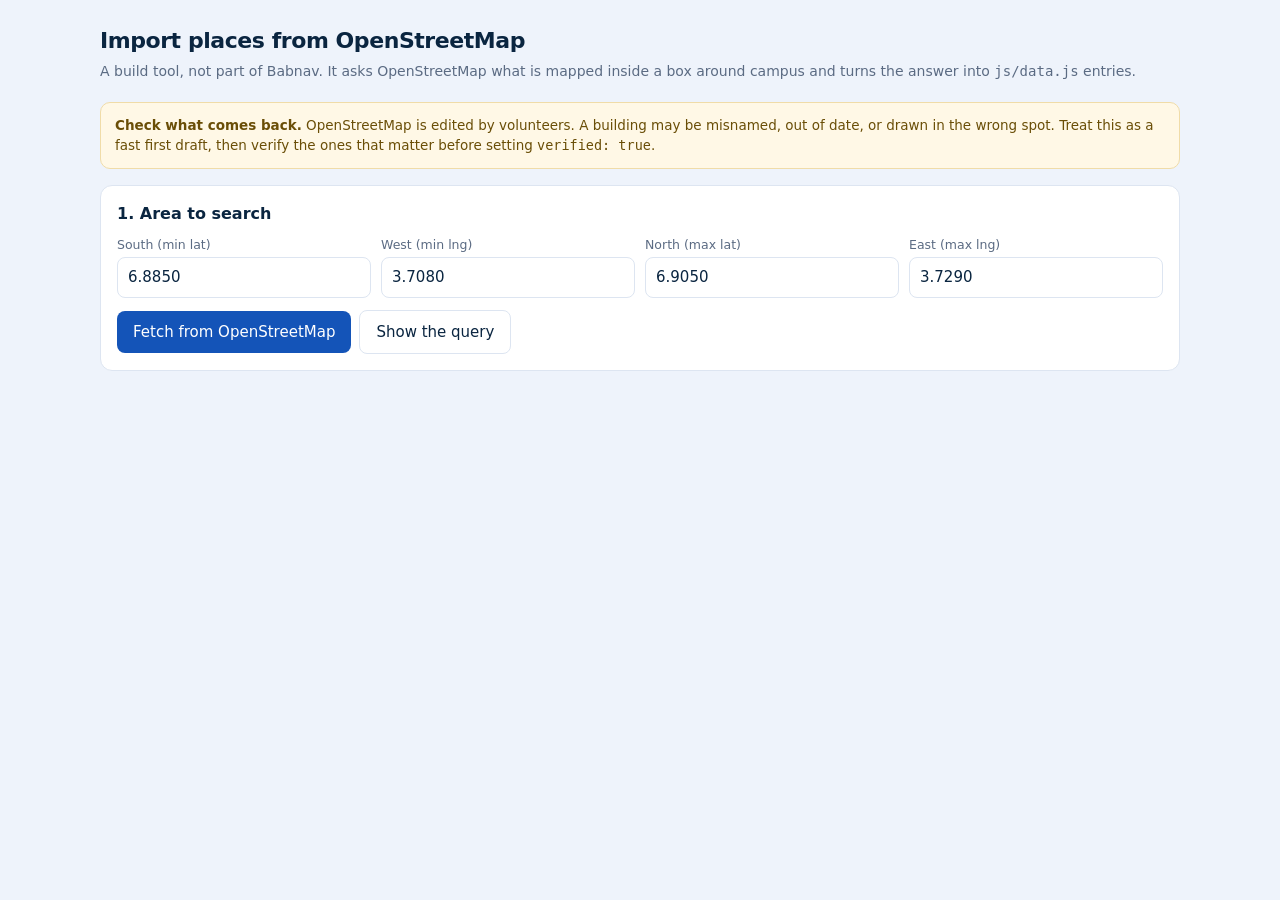
<file: tools/osm-import.html>
<!DOCTYPE html>
<html lang="en">
<head>
<meta charset="UTF-8" />
<meta name="viewport" content="width=device-width, initial-scale=1.0" />
<title>Babnav — import places from OpenStreetMap</title>
<style>
  :root {
    --blue-900:#0a2540; --blue-700:#123e7c; --blue-600:#1454b8;
    --blue-100:#d9e5f7; --blue-050:#eef3fb; --line:#dde5f1; --grey-600:#5b6b83;
  }
  * { box-sizing:border-box; }
  body {
    margin:0; padding:24px;
    font-family:"Segoe UI Variable Text","Segoe UI",system-ui,Arial,sans-serif;
    color:var(--blue-900); background:var(--blue-050); font-size:15px; line-height:1.5;
  }
  .wrap { max-width:1080px; margin:0 auto; }
  h1 { font-size:22px; margin:0 0 4px; letter-spacing:-.02em; }
  .sub { color:var(--grey-600); font-size:14px; margin:0 0 20px; }
  .panel {
    background:#fff; border:1px solid var(--line); border-radius:12px;
    padding:16px; margin-bottom:16px;
  }
  h2 { font-size:16px; margin:0 0 10px; }
  label { display:block; font-size:12.5px; color:var(--grey-600); margin-bottom:3px; }
  input, select, textarea {
    font:inherit; color:inherit;
    border:1px solid var(--line); border-radius:8px; padding:8px 10px; background:#fff;
  }
  input:focus, select:focus, textarea:focus { outline:2px solid var(--blue-600); outline-offset:1px; }
  .bbox { display:grid; grid-template-columns:repeat(4,1fr); gap:10px; margin-bottom:12px; }
  button {
    font:inherit; border:0; border-radius:8px; padding:10px 16px;
    background:var(--blue-600); color:#fff; cursor:pointer;
  }
  button:hover { background:var(--blue-700); }
  button.ghost { background:#fff; color:var(--blue-900); border:1px solid var(--line); }
  button.ghost:hover { background:var(--blue-050); }
  button:disabled { background:var(--blue-100); color:var(--grey-600); cursor:not-allowed; }
  .row { display:flex; gap:8px; flex-wrap:wrap; align-items:center; }
  .status { font-size:13.5px; color:var(--grey-600); margin-top:10px; }
  .status.err { color:#b3261e; }
  table { width:100%; border-collapse:collapse; font-size:13.5px; }
  th { text-align:left; font-weight:650; padding:8px 6px; border-bottom:1px solid var(--line); font-size:12.5px; color:var(--grey-600); }
  td { padding:6px; border-bottom:1px solid var(--line); vertical-align:middle; }
  td.tags { font-size:11.5px; color:var(--grey-600); font-family:Consolas,monospace; }
  .coord { font-family:Consolas,monospace; font-size:12px; white-space:nowrap; }
  textarea {
    width:100%; height:320px; font-family:Consolas,"Courier New",monospace;
    font-size:12.5px; line-height:1.5; white-space:pre; overflow:auto;
  }
  .note {
    background:#fff8e6; border:1px solid #f0dca8; border-radius:10px;
    padding:12px 14px; font-size:13.5px; color:#6a4e07; margin-bottom:16px;
  }
  .count { font-size:13px; color:var(--grey-600); }
</style>
</head>
<body>
<div class="wrap">

  <h1>Import places from OpenStreetMap</h1>
  <p class="sub">
    A build tool, not part of Babnav. It asks OpenStreetMap what is mapped
    inside a box around campus and turns the answer into <code>js/data.js</code> entries.
  </p>

  <div class="note">
    <strong>Check what comes back.</strong> OpenStreetMap is edited by volunteers.
    A building may be misnamed, out of date, or drawn in the wrong spot. Treat
    this as a fast first draft, then verify the ones that matter before setting
    <code>verified: true</code>.
  </div>

  <div class="panel">
    <h2>1. Area to search</h2>
    <div class="bbox">
      <div><label for="south">South (min lat)</label><input id="south" value="6.8850" style="width:100%"></div>
      <div><label for="west">West (min lng)</label><input id="west" value="3.7080" style="width:100%"></div>
      <div><label for="north">North (max lat)</label><input id="north" value="6.9050" style="width:100%"></div>
      <div><label for="east">East (max lng)</label><input id="east" value="3.7290" style="width:100%"></div>
    </div>
    <div class="row">
      <button id="fetch">Fetch from OpenStreetMap</button>
      <button class="ghost" id="show-query">Show the query</button>
      <span class="count" id="status"></span>
    </div>
    <textarea id="query" hidden style="height:150px; margin-top:12px"></textarea>
  </div>

  <div class="panel" id="results-panel" hidden>
    <h2>2. Choose what to keep <span class="count" id="picked"></span></h2>
    <div class="row" style="margin-bottom:12px">
      <input id="filter" placeholder="Find a name in the results…" style="min-width:240px">
      <label class="row" style="gap:6px; font-size:13.5px; color:var(--blue-900)">
        <input type="checkbox" id="show-all" style="width:auto"> Show roads, paths and boundaries too
      </label>
    </div>
    <div class="row" style="margin-bottom:12px">
      <button class="ghost" id="select-all">Select all shown</button>
      <button class="ghost" id="select-none">Select none</button>
      <button class="ghost" id="select-buildings">Buildings only</button>
    </div>
    <div style="max-height:520px; overflow:auto">
      <table id="results"></table>
    </div>
  </div>

  <div class="panel" id="output-panel" hidden>
    <h2>3. Paste this into js/data.js</h2>
    <p class="sub" style="margin-bottom:10px">
      Replace the whole <code>const PLACES = [ … ];</code> block with this.
    </p>
    <div class="row" style="margin-bottom:10px">
      <button id="generate">Generate</button>
      <button class="ghost" id="copy">Copy</button>
      <button class="ghost" id="download">Download as places.js</button>
    </div>
    <textarea id="output" readonly></textarea>
  </div>

</div>

<script>
/*
  How this works:
    1. Build an Overpass QL query for everything named inside the box
    2. POST it to an Overpass API endpoint
    3. Guess a Babnav category from each feature's OSM tags
    4. Let you tick, untick and re-categorise
    5. Emit a PLACES array ready to paste into js/data.js

  Overpass is a read-only query service for OpenStreetMap data. It is free and
  rate-limited, so run this once, save the result, and do not call it from the
  app itself.
*/

const ENDPOINTS = [
  "https://overpass-api.de/api/interpreter",
  "https://overpass.kumi.systems/api/interpreter",
  "https://overpass.private.coffee/api/interpreter"
];

let features = [];

function buildQuery() {
  const s = document.getElementById("south").value.trim();
  const w = document.getElementById("west").value.trim();
  const n = document.getElementById("north").value.trim();
  const e = document.getElementById("east").value.trim();
  const bbox = "(" + s + "," + w + "," + n + "," + e + ")";

  // Ask for EVERYTHING that has a name inside the box. Filtering by tag key
  // in the query itself was the old mistake: a hall tagged with something
  // unexpected simply never came back. Now we take the lot and sort it out
  // in the browser, where you can see what was dropped and why.
  return '[out:json][timeout:180];\n' +
         '(\n' +
         '  nwr["name"]' + bbox + ';\n' +
         ');\n' +
         'out center tags;';
}

/*
  Roads, paths, rivers and boundaries all carry names too, and none of them
  belong in a place list. This decides whether a result is a PLACE (somewhere
  you can go) or INFRASTRUCTURE (something you travel along or a line on a
  map). Nothing is thrown away — infrastructure is just hidden until you tick
  "Show everything".
*/
function isPlace(t) {
  // A named building is always a place, whatever else it is tagged as.
  if (t.building && t.building !== "no") return true;

  // Bus stops and platforms are places you stand; other highways are not.
  if (t.highway) {
    return t.highway === "bus_stop" || t.highway === "platform" ||
           t.highway === "elevator";
  }

  const infrastructure = ["waterway", "railway", "barrier", "boundary", "power",
                          "natural", "route", "man_made:pipeline", "admin_level",
                          "place"];
  for (let i = 0; i < infrastructure.length; i++) {
    if (t[infrastructure[i]]) return false;
  }

  const placeKeys = ["amenity", "leisure", "shop", "office", "tourism",
                     "healthcare", "craft", "emergency", "public_transport",
                     "landuse", "sport", "club", "government", "historic",
                     "man_made", "aeroway"];
  for (let i = 0; i < placeKeys.length; i++) {
    if (t[placeKeys[i]]) return true;
  }

  // Named, not a road, not a river, no other clue. Keep it — on a campus this
  // is usually a building someone named but did not tag further.
  return true;
}

// Map OSM tags onto Babnav categories. Best guess only — you can override
// every row in the table.
function guessCategory(t) {
  const b = (t.building || "").toLowerCase();
  const a = (t.amenity || "").toLowerCase();
  const l = (t.leisure || "").toLowerCase();
  const name = (t.name || "").toLowerCase();

  if (a === "place_of_worship" || b === "church" || b === "chapel" ||
      b === "cathedral" || name.includes("chapel") || name.includes("church")) return "religious";

  if (a === "library" || b === "library" || name.includes("library")) return "academic";

  if (["hospital", "clinic", "doctors", "pharmacy", "dentist"].indexOf(a) > -1 ||
      b === "hospital" || name.includes("clinic") || name.includes("health") ||
      name.includes("hospital")) return "health";

  if (["restaurant", "cafe", "fast_food", "canteen", "food_court", "bar"].indexOf(a) > -1 ||
      name.includes("cafeteria") || name.includes("canteen") ||
      name.includes("dining")) return "food";

  if (["pitch", "sports_centre", "stadium", "track", "fitness_centre", "swimming_pool"].indexOf(l) > -1 ||
      b === "stadium" || b === "sports_hall" || name.includes("sport") ||
      name.includes("stadium") || name.includes("gym")) return "sports";

  if (["park", "garden", "playground"].indexOf(l) > -1) return "recreation";

  if (t.highway === "bus_stop" || a === "bus_station" || t.public_transport ||
      a === "parking" || name.includes("shuttle") || name.includes("bus stop")) return "transport";

  if (["dormitory", "residential", "apartments", "house", "hostel"].indexOf(b) > -1 ||
      a === "dormitory" || t.tourism === "hostel" || t.tourism === "hotel" ||
      name.includes("hostel") ||
      (name.includes(" hall") && b !== "university")) return "residential";

  if (t.shop || ["bank", "atm", "post_office", "marketplace", "bureau_de_change",
                 "fuel", "laundry"].indexOf(a) > -1 ||
      name.includes("mall") || name.includes("shop") || name.includes("store")) return "services";

  if (t.office || a === "townhall" ||
      name.includes("admin") || name.includes("registry") ||
      name.includes("bursary") || name.includes("senate")) return "admin";

  if (["school", "college", "university", "kindergarten"].indexOf(a) > -1 ||
      ["university", "school", "college", "classroom"].indexOf(b) > -1 ||
      name.includes("faculty") || name.includes("school of") ||
      name.includes("lecture") || name.includes("academic") ||
      name.includes("auditorium") || name.includes("theatre")) return "academic";

  return "academic";
}

function slugify(name) {
  return name.toLowerCase()
    .replace(/[^a-z0-9]+/g, "-")
    .replace(/^-|-$/g, "")
    .slice(0, 40);
}

function keywordsFor(name, t) {
  const stop = ["the", "and", "of", "for", "hall", "building"];
  const words = name.toLowerCase().split(/[^a-z0-9]+/)
    .filter(function (w) { return w.length > 2 && stop.indexOf(w) === -1; });

  const extra = [];
  if (t.building) extra.push(t.building.replace(/_/g, " "));
  if (t.amenity) extra.push(t.amenity.replace(/_/g, " "));

  const all = words.concat(extra).filter(function (w, i, arr) {
    return w && arr.indexOf(w) === i;
  });
  return all.slice(0, 6);
}

function tagSummary(t) {
  return ["building", "amenity", "leisure", "shop", "office", "highway"]
    .filter(function (k) { return t[k]; })
    .map(function (k) { return k + "=" + t[k]; })
    .join(" ") || "—";
}

function setStatus(text, isError) {
  const s = document.getElementById("status");
  s.textContent = text;
  s.className = "count status" + (isError ? " err" : "");
}

async function fetchOverpass() {
  const query = buildQuery();
  document.getElementById("query").value = query;

  const button = document.getElementById("fetch");
  button.disabled = true;
  setStatus("Asking OpenStreetMap… this can take 20–60 seconds.");

  let data = null;
  let lastError = "";

  for (const url of ENDPOINTS) {
    try {
      const res = await fetch(url, {
        method: "POST",
        headers: { "Content-Type": "application/x-www-form-urlencoded" },
        body: "data=" + encodeURIComponent(query)
      });
      if (!res.ok) { lastError = "HTTP " + res.status + " from " + url; continue; }
      data = await res.json();
      break;
    } catch (err) {
      lastError = err.message + " (" + url + ")";
    }
  }

  button.disabled = false;

  if (!data) {
    setStatus("Could not reach any Overpass server. " + lastError +
              " Check your connection, or run the query by hand at overpass-turbo.eu.", true);
    return;
  }

  const raw = data.elements || [];

  features = raw.map(function (elem) {
    const t = elem.tags || {};
    const lat = elem.lat !== undefined ? elem.lat : (elem.center && elem.center.lat);
    const lng = elem.lon !== undefined ? elem.lon : (elem.center && elem.center.lon);
    if (!t.name || lat === undefined || lng === undefined) return null;

    const place = isPlace(t);

    return {
      keep: place,          // infrastructure starts unticked
      place: place,
      name: t.name,
      lat: lat,
      lng: lng,
      category: guessCategory(t),
      tags: t,
      type: elem.type,
      osmId: elem.type + "/" + elem.id
    };
  }).filter(Boolean);

  /*
    A building is often mapped twice: once as a way (the outline) and once as
    a node (the label point). Those are the same thing and one should go.

    But two genuinely different places can share a name — a hall and its
    annexe, a shop and the block it sits in. So we only merge duplicates when
    the name matches AND they are within about 60 metres of each other.
    Ways win, because an outline's centre is a better position than a node
    dropped by hand.
  */
  features.sort(function (a, b) {
    if (a.type === b.type) return 0;
    return a.type === "way" ? -1 : 1;
  });

  const kept = [];
  features.forEach(function (f) {
    const clash = kept.find(function (k) {
      if (k.name.toLowerCase() !== f.name.toLowerCase()) return false;
      const dLat = (k.lat - f.lat) * 111320;
      const dLng = (k.lng - f.lng) * 111320 * Math.cos(k.lat * Math.PI / 180);
      return Math.sqrt(dLat * dLat + dLng * dLng) < 60;
    });
    if (!clash) kept.push(f);
  });
  features = kept;

  features.sort(function (a, b) { return a.name.localeCompare(b.name); });

  const placeCount = features.filter(function (f) { return f.place; }).length;
  setStatus("Overpass returned " + raw.length + " elements. " +
            features.length + " have a name and a position; " +
            placeCount + " look like places. " +
            (features.length - placeCount) +
            " look like roads, paths or boundaries and start unticked.");
  renderResults();
}

const CATS = ["academic", "residential", "food", "health", "religious",
              "sports", "admin", "transport", "services", "recreation"];

function visibleRows() {
  const showAll = document.getElementById("show-all").checked;
  const needle = document.getElementById("filter").value.trim().toLowerCase();

  return features
    .map(function (f, i) { return { f: f, i: i }; })
    .filter(function (row) {
      if (!showAll && !row.f.place) return false;
      if (needle && row.f.name.toLowerCase().indexOf(needle) === -1) return false;
      return true;
    });
}

function renderResults() {
  const table = document.getElementById("results");
  document.getElementById("results-panel").hidden = false;
  document.getElementById("output-panel").hidden = false;

  let html = "<thead><tr><th style='width:34px'></th><th>Name</th>" +
             "<th style='width:150px'>Category</th><th style='width:170px'>Coordinates</th>" +
             "<th>OSM tags</th></tr></thead><tbody>";

  visibleRows().forEach(function (row) {
    const f = row.f;
    const i = row.i;
    const options = CATS.map(function (c) {
      return '<option value="' + c + '"' + (c === f.category ? " selected" : "") + ">" + c + "</option>";
    }).join("");

    html += "<tr>" +
      '<td><input type="checkbox" data-i="' + i + '" class="keep"' + (f.keep ? " checked" : "") + "></td>" +
      "<td>" + f.name + "</td>" +
      '<td><select data-i="' + i + '" class="cat">' + options + "</select></td>" +
      '<td class="coord">' + f.lat.toFixed(6) + ", " + f.lng.toFixed(6) + "</td>" +
      '<td class="tags">' + f.type + " \u00B7 " + tagSummary(f.tags) + "</td>" +
      "</tr>";
  });

  table.innerHTML = html + "</tbody>";
  updatePicked();
}

function updatePicked() {
  const n = features.filter(function (f) { return f.keep; }).length;
  const shown = visibleRows().length;
  document.getElementById("picked").textContent =
    "— " + n + " selected, " + shown + " shown of " + features.length;
}

function generate() {
  const chosen = features.filter(function (f) { return f.keep; });

  if (chosen.length === 0) {
    document.getElementById("output").value = "Nothing selected.";
    return;
  }

  const usedIds = {};
  const body = chosen.map(function (f) {
    let id = slugify(f.name);
    if (usedIds[id]) { id = id + "-" + (usedIds[id] + 1); }
    usedIds[slugify(f.name)] = (usedIds[slugify(f.name)] || 0) + 1;

    const kw = keywordsFor(f.name, f.tags)
      .map(function (k) { return '"' + k + '"'; }).join(", ");

    return "  {\n" +
      '    id: "' + id + '",\n' +
      '    name: "' + f.name.replace(/"/g, '\\"') + '",\n' +
      '    category: "' + f.category + '",\n' +
      "    lat: " + f.lat.toFixed(6) + ", lng: " + f.lng.toFixed(6) + ",\n" +
      '    description: "",\n' +
      "    keywords: [" + kw + "],\n" +
      '    source: "osm",\n' +
      '    osmId: "' + f.osmId + '",\n' +
      "    verified: false\n" +
      "  }";
  }).join(",\n");

  document.getElementById("output").value =
    "/* Generated from OpenStreetMap on " + new Date().toISOString().slice(0, 10) + ".\n" +
    "   Data (c) OpenStreetMap contributors, ODbL. Positions come from OSM and\n" +
    "   are far better than placeholders, but they are still community data:\n" +
    "   set verified: true only for the ones you have checked yourself.\n" +
    "   Descriptions are left empty on purpose — write your own. */\n" +
    "const PLACES = [\n" + body + "\n];\n";
}

document.getElementById("fetch").addEventListener("click", fetchOverpass);

document.getElementById("show-query").addEventListener("click", function () {
  const box = document.getElementById("query");
  box.value = buildQuery();
  box.hidden = !box.hidden;
});

document.getElementById("results").addEventListener("change", function (event) {
  const i = event.target.dataset.i;
  if (i === undefined) return;

  if (event.target.classList.contains("keep")) {
    features[i].keep = event.target.checked;
    updatePicked();
  }
  if (event.target.classList.contains("cat")) {
    features[i].category = event.target.value;
  }
});

document.getElementById("select-all").addEventListener("click", function () {
  visibleRows().forEach(function (row) { row.f.keep = true; });
  renderResults();
});

document.getElementById("select-none").addEventListener("click", function () {
  visibleRows().forEach(function (row) { row.f.keep = false; });
  renderResults();
});

document.getElementById("filter").addEventListener("input", renderResults);
document.getElementById("show-all").addEventListener("change", renderResults);

document.getElementById("select-buildings").addEventListener("click", function () {
  features.forEach(function (f) { f.keep = !!f.tags.building; });
  renderResults();
});

document.getElementById("generate").addEventListener("click", generate);

document.getElementById("copy").addEventListener("click", function () {
  const out = document.getElementById("output");
  out.select();
  navigator.clipboard.writeText(out.value).then(function () {
    document.getElementById("copy").textContent = "Copied";
    setTimeout(function () { document.getElementById("copy").textContent = "Copy"; }, 1500);
  }).catch(function () {
    document.getElementById("copy").textContent = "Select the text and copy it";
  });
});

document.getElementById("download").addEventListener("click", function () {
  const blob = new Blob([document.getElementById("output").value], { type: "text/javascript" });
  const a = document.createElement("a");
  a.href = URL.createObjectURL(blob);
  a.download = "places.js";
  a.click();
  URL.revokeObjectURL(a.href);
});
</script>
</body>
</html>
</file>
